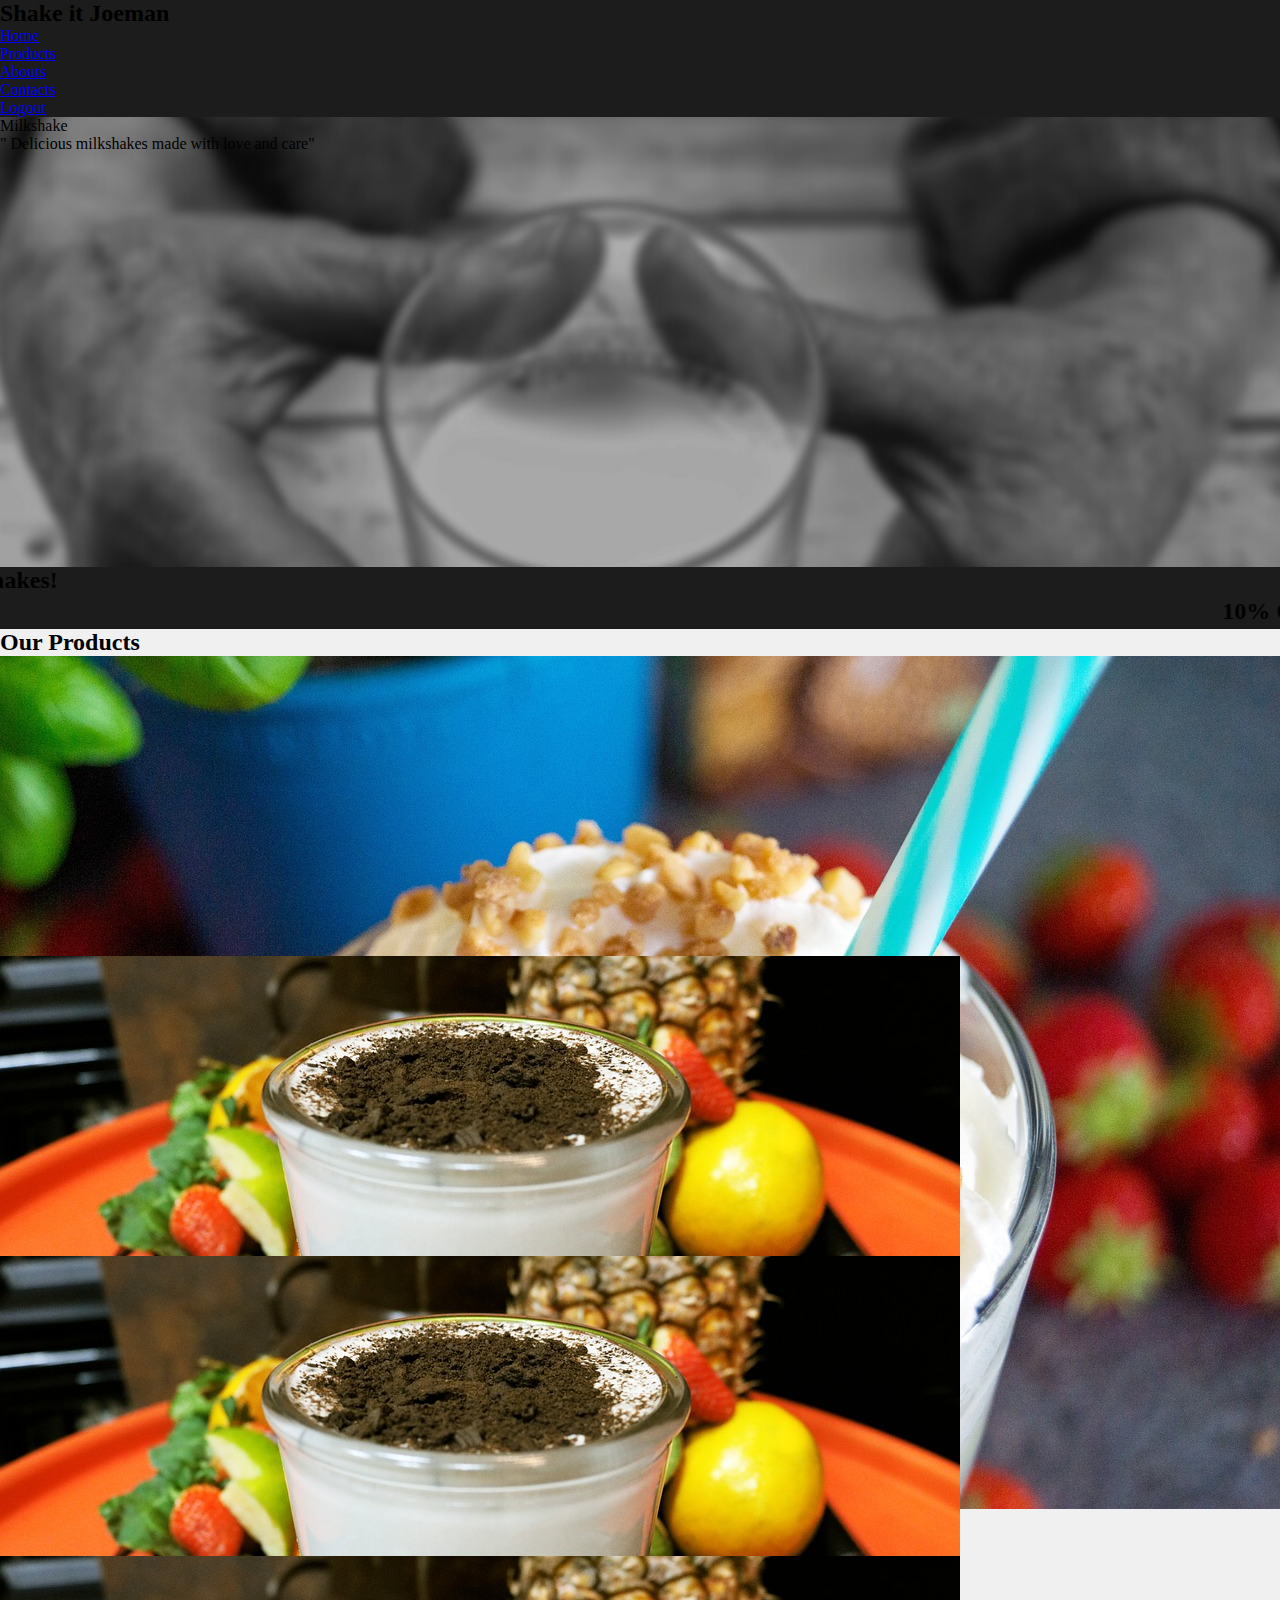
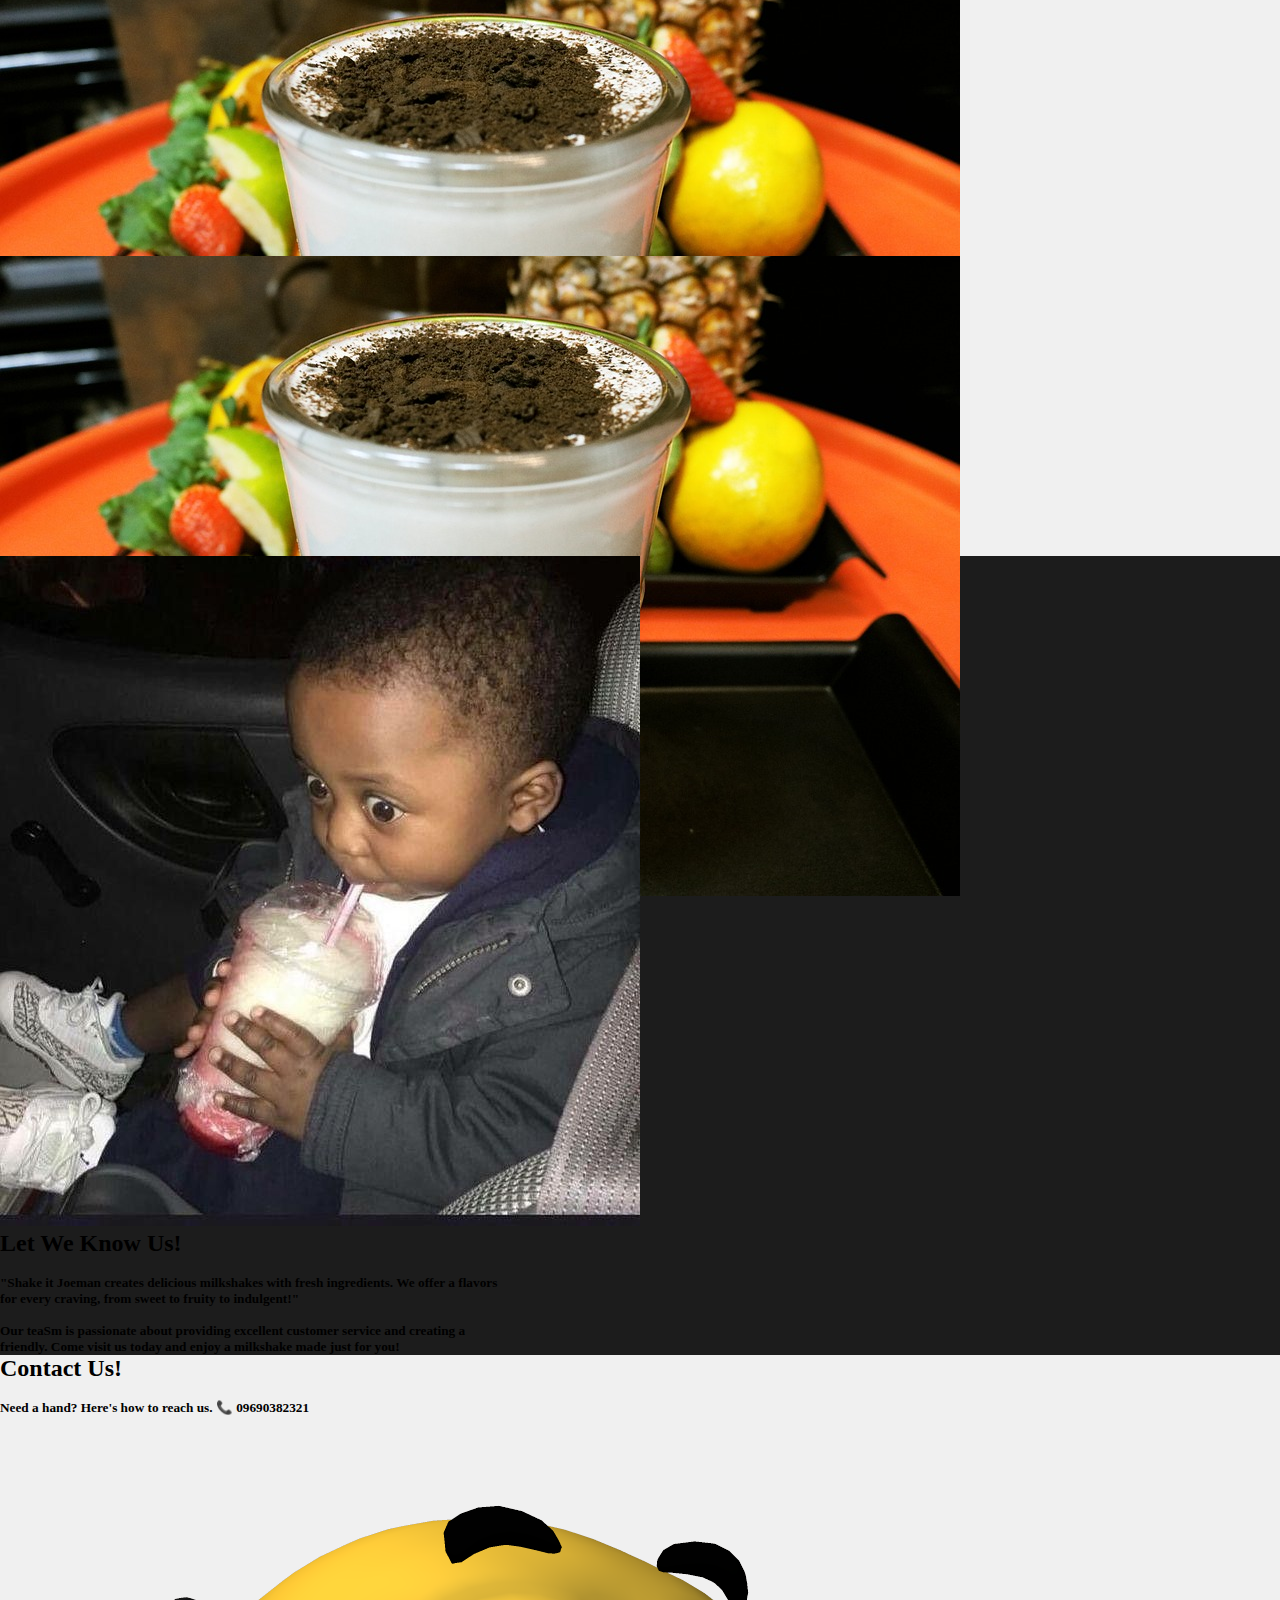
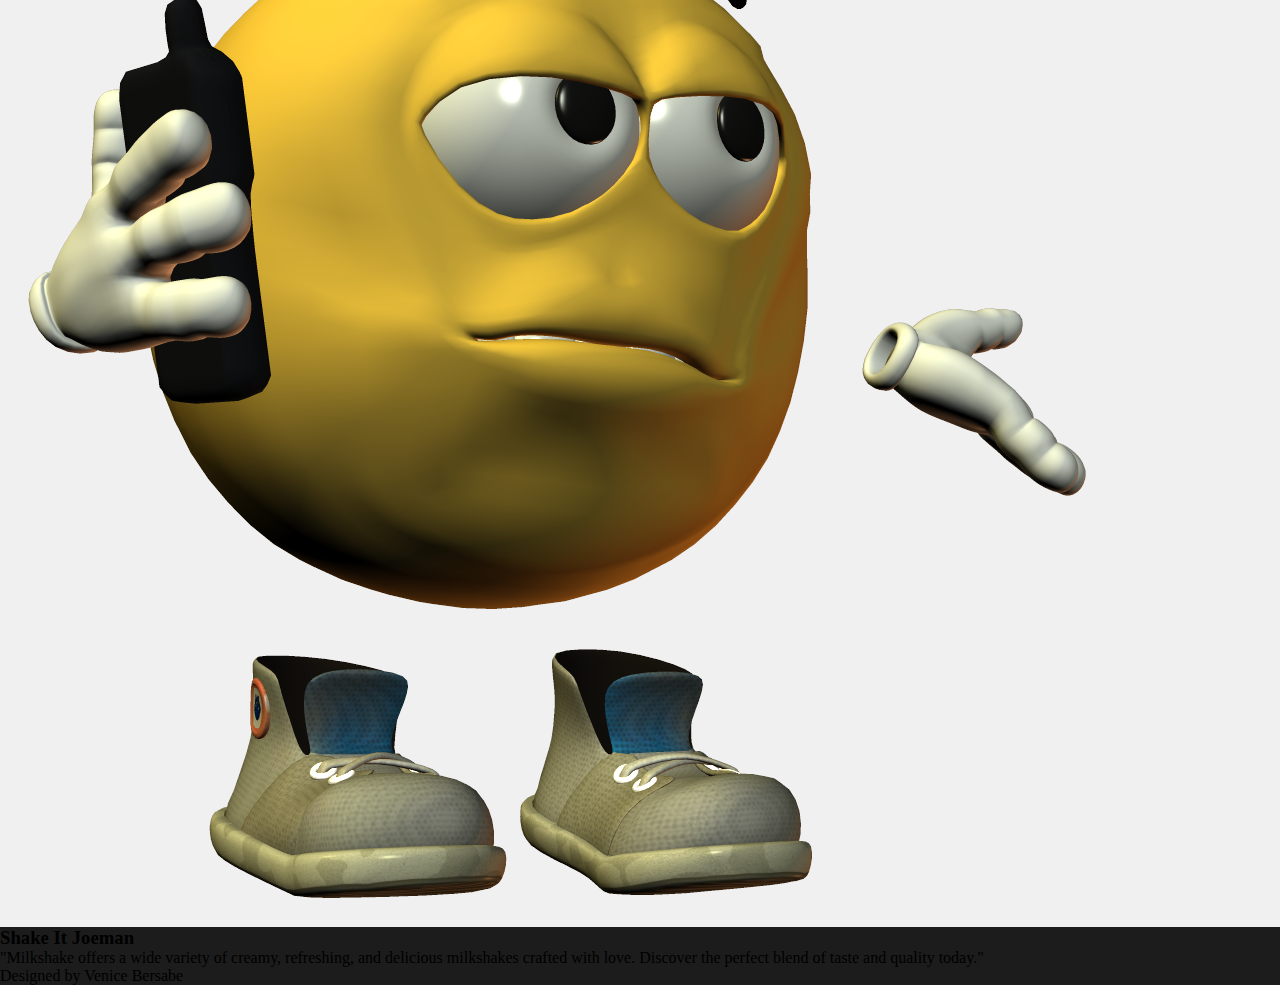
<file: html/index.html>
<!DOCTYPE html>
<html lang="en">
<head>
    <meta charset="UTF-8">
    <meta name="viewport" content="width=device-width, initial-scale=1.0">
    <title>Product Advertisement</title>
    <link rel="stylesheet" href="../css/style.css">
    <link href="https://cdn.jsdelivr.net/npm/bootstrap@5.0.2/dist/css/bootstrap.min.css" rel="stylesheet" integrity="sha384-EVSTQN3/azprG1Anm3QDgpJLIm9Nao0Yz1ztcQTwFspd3yD65VohhpuuCOmLASjC" crossorigin="anonymous">
    <style>
        .product-body .card {
            transition: transform 0.3s ease;
        }
        .product-body .card:hover {
            transform: scale(1.05);
        }
    </style>
</head>
<body>

    <nav class="navbar navbar-expand-sm d-flex justify-content-between px-5 py-3 align-items-center navbar-dark fixed-top" style="background-color: #1C1C1C;">
        <div class="navbar-brand">
            <h2>Shake it Joeman</h2>
        </div>
        <div class="navigation">
            <ul class="navbar-nav">
                <li class="nav-item">
                    <a href="#home" class="nav-link">Home</a>
                </li>
                <li class="nav-item">
                    <a href="#products" class="nav-link">Products</a>
                </li>
                <li class="nav-item">
                    <a href="#abouts" class="nav-link">Abouts</a>
                </li>
                <li class="nav-item">
                    <a href="#contacts" class="nav-link">Contacts</a>
                </li>
            </ul>
        </div>
        <div class="logout">
            <a href="login.html" class="btn btn-outline-light">Logout</a>
        </div>
    </nav>

    <main class="d-flex justify-content-center align-items-center flex-column" style="min-height: 50vh; background: url(../img/hero-bg.jpg) no-repeat center / cover fixed;" id="home">
        <div class="text-light display-2">Milkshake</div>
        <p class="text-light">" Delicious milkshakes made with love and care"</p>
    </main>

    <section class="container-fluid discount d-flex products p-3" style="background-color: #1C1C1C;">
        <div class="box text-light" style="flex: 1;">
            <marquee behavior="" direction="right">
                <h2>Buy 2 Get 1 Free
                    Enjoy a Buy 2 Get 1 offer on all milkshakes!
                </h2>
            </marquee>
            <marquee behavior="" direction="left">
                <h2>10% Off on Your Next Order
                    Enjoy.
                </h2>
            </marquee>
        </div>
       
    </section>

    <section class="container-fluid products p-5" id="products" style="background-color: #f0f0f0;">
        <div class="products-title">
            <h2>Our Products</h2>
        </div>
        <div class="product-body d-flex justify-content-center align-items-center flex-wrap" style="gap: 1rem;">
            <div class="card shadow" style="width: 400px; height: 300px;">
                <div class="card-body">
                    <img src="../img/milkshake.jpg" class="img-fluid" alt="">
                    <h5 class="text-center">Diwata Milkshake</h2>
                </div>
            </div>
            <div class="card shadow" style="width: 400px; height: 300px;">
                <div class="card-body">
                    <img src="../img/chocolate-2349916_960_720.jpg" class="img-fluid" alt="">
                    <h5 class="text-center">Chocolate Milkshake</h2>
                </div>
            </div>
            <div class="card shadow" style="width: 400px; height: 300px;">
                <div class="card-body">
                    <img src="../img/chocolate-2349916_960_720.jpg" class="img-fluid" alt="">
                    <h5 class="text-center">Oreo Overload</h2>
                </div>
            </div>
            <div class="card shadow" style="width: 400px; height: 300px;">
                <div class="card-body">
                    <img src="../img/chocolate-2349916_960_720.jpg" class="img-fluid" alt="">
                    <h5 class="text-center">Coffee Crumble</h2>
                </div>
            </div>
            <div class="card shadow" style="width: 400px; height: 300px;">
                <div class="card-body">
                    <img src="../img/chocolate-2349916_960_720.jpg" class="img-fluid" alt="">
                    <h5 class="text-center">Caramel</h2>
                </div>
            </div>
        </div>
    </section>

   

    <section class="container-fluid about p-5 text-light" id="abouts" style="background-color: #1C1C1C;">


        <div class="container-fluid d-flex justify-content-center align-items-center flex-wrap p-5" style="gap: 1rem;">
            <div class="box" style="width: 500px;">
                <img src="../img/drinking.jpg" class="img-fluid" alt="">
            </div>
            <div class="box fw-bold" style="width: 500px;">
                <h2 class="text-center">Let We Know Us!</h2> <br>
                <h5>"Shake it Joeman creates delicious milkshakes with fresh ingredients. We offer a flavors for every craving, from sweet to fruity to indulgent!"
                    <br><br>
                    Our teaSm is passionate about providing excellent customer service and creating a friendly. Come visit us today and enjoy a milkshake made just for you!</h5>
            </div>
        </div>
    </section>


    <section class="container-fluid ccntact p-5" id="contacts" style="background-color: #f0f0f0;">
        <div class="container-fluid d-flex justify-content-center align-items-center flex-wrap p-5" style="gap: 1rem;">
           
            <div class="box fw-bold" style="width: 500px;">
                <h2 class="text-center">Contact Us!</h2> <br>
                <h5>
                    Need a hand?
                    Here's how to reach us.

                    📞 09690382321
                </h5>
            </div>
            <div class="box" style="width: 500px;">
                <img src="../img/13bdebb152e1402510c09d4ec3be5282.png" class="img-fluid" alt="">
            </div>
        </div>
    </section>

    <footer class="text-light p-5 d-flex justify-content-center align-items-center flex-column" style="background-color: #1C1C1C;">
        <h3>Shake It Joeman</h3>
        <p>"Milkshake offers a wide variety of creamy, refreshing, and delicious milkshakes crafted with love. Discover the perfect blend of taste and quality today."</p>
        <p>Designed by Venice Bersabe</p>
    </footer>









    

    <script src="https://cdn.jsdelivr.net/npm/bootstrap@5.0.2/dist/js/bootstrap.bundle.min.js" integrity="sha384-MrcW6ZMFYlzcLA8Nl+NtUVF0sA7MsXsP1UyJoMp4YLEuNSfAP+JcXn/tWtIaxVXM" crossorigin="anonymous"></script>
</body>
</html>
</file>
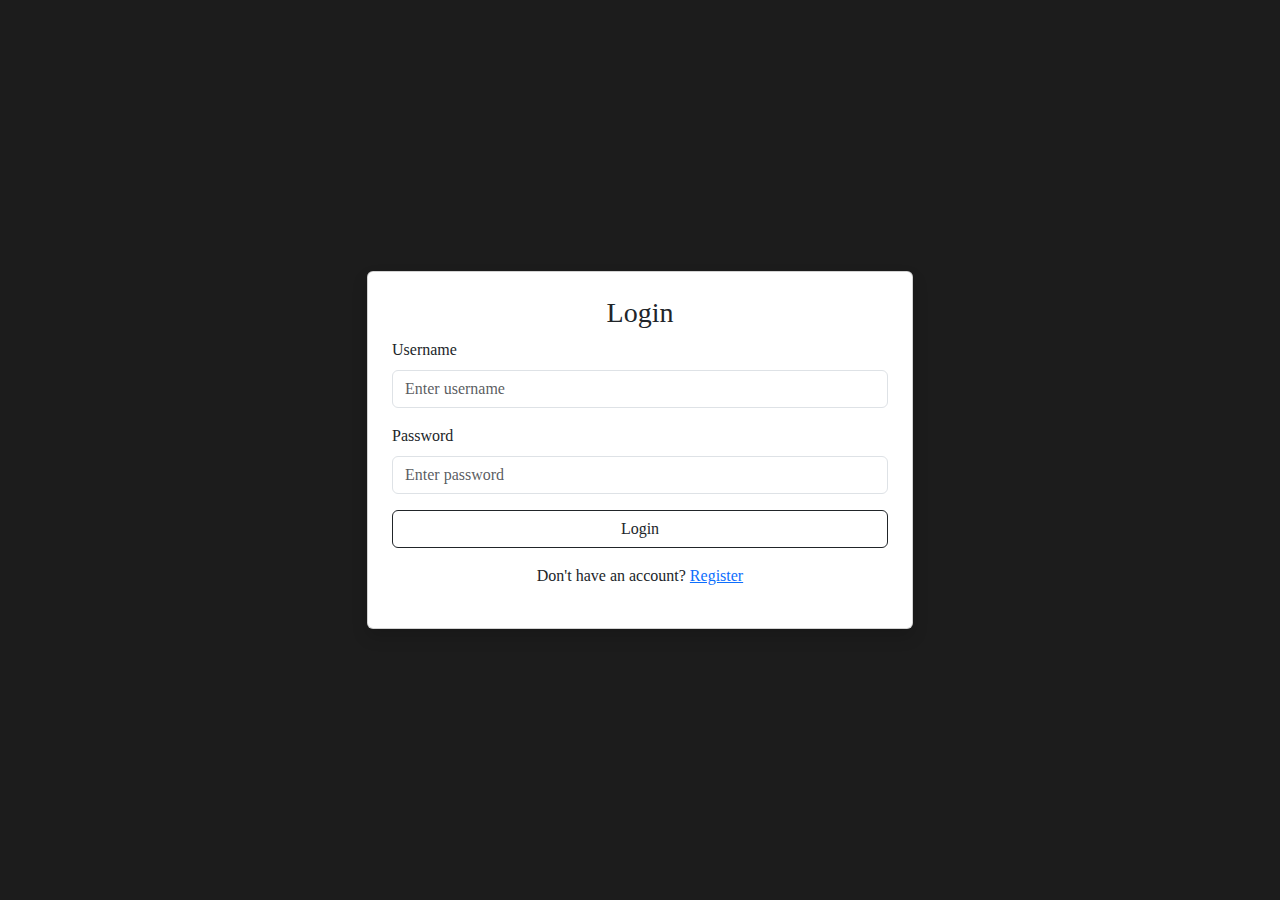
<file: html/login.html>
<!DOCTYPE html>
<html lang="en">

<head>
    <meta charset="UTF-8">
    <meta name="viewport" content="width=device-width, initial-scale=1.0">
    <title>Login</title>
    <link rel="stylesheet" href="../css/style.css">
    <link href="https://cdn.jsdelivr.net/npm/bootstrap@5.3.0/dist/css/bootstrap.min.css" rel="stylesheet">
</head>

<body>
    <main class="vh-100 d-flex justify-content-center align-items-center" style="background-color: #1c1c1c;">
        <div class="container">
            <div class="row">
                <div class="col-md-6 offset-md-3">
                    <div class="card shadow p-4">
                        <h3 class="text-center">Login</h3>
                        <div class="mb-3">
                            <label for="loginUsername" class="form-label">Username</label>
                            <input type="text" class="form-control" id="loginUsername" placeholder="Enter username">
                        </div>
                        <div class="mb-3">
                            <label for="loginPassword" class="form-label">Password</label>
                            <input type="password" class="form-control" id="loginPassword" placeholder="Enter password">
                        </div>
                        <button class="btn btn-outline-dark w-100" onclick="loginUser()">Login</button>
                        <p class="text-center mt-3">Don't have an account? <a href="register.html">Register</a></p>
                    </div>
                </div>
            </div>
        </div>
    </main>

    <script>
        function loginUser() {
            const username = document.getElementById('loginUsername').value;
            const password = document.getElementById('loginPassword').value;

            const users = JSON.parse(localStorage.getItem('users')) || [];

            const user = users.find(user => user.username === username && user.password === password);

            if (user) {
                alert(`Welcome, ${username}!`);
                window.location.href = 'index.html';
            } else {
                alert('Invalid username or password');
            }
        }
    </script>
</body>

</html>
</file>
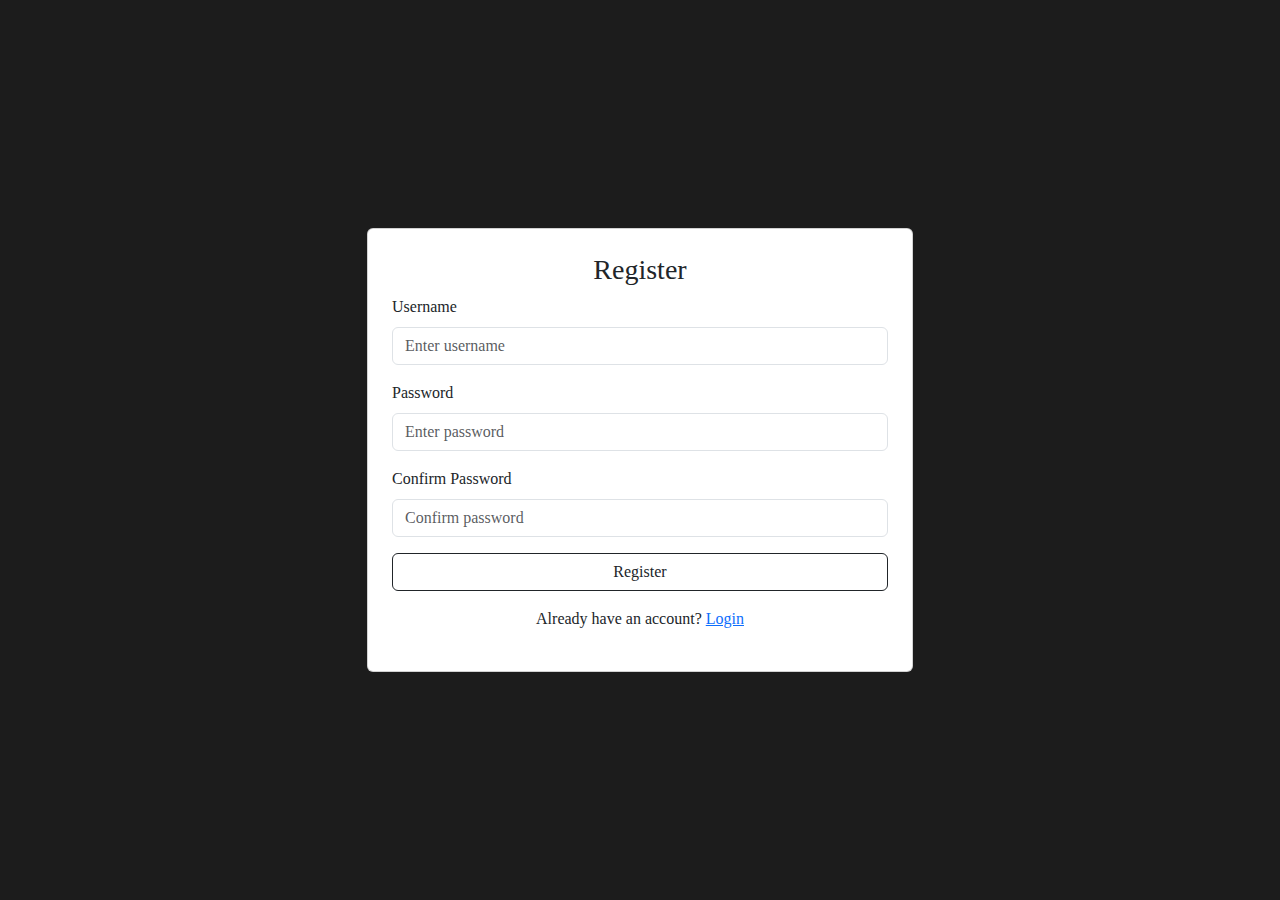
<file: html/register.html>
<!DOCTYPE html>
<html lang="en">

<head>
    <meta charset="UTF-8">
    <meta name="viewport" content="width=device-width, initial-scale=1.0">
    <title>Register</title>
    <link rel="stylesheet" href="../css/style.css">
    <link href="https://cdn.jsdelivr.net/npm/bootstrap@5.3.0/dist/css/bootstrap.min.css" rel="stylesheet">
</head>

<body>
    <main class="vh-100 d-flex justify-content-center align-items-center" style="background-color: #1c1c1c;">
        <div class="container">
            <div class="row">
                <div class="col-md-6 offset-md-3">
                    <div class="card p-4">
                        <h3 class="text-center">Register</h3>
                        <div class="mb-3">
                            <label for="registerUsername" class="form-label">Username</label>
                            <input type="text" class="form-control" id="registerUsername" placeholder="Enter username">
                        </div>
                        <div class="mb-3">
                            <label for="registerPassword" class="form-label">Password</label>
                            <input type="password" class="form-control" id="registerPassword" placeholder="Enter password">
                        </div>
                        <div class="mb-3">
                            <label for="registerConfirmPassword" class="form-label">Confirm Password</label>
                            <input type="password" class="form-control" id="registerConfirmPassword" placeholder="Confirm password">
                        </div>
                        <button class="btn btn-outline-dark w-100" onclick="registerUser()">Register</button>
                        <p class="text-center mt-3">Already have an account? <a href="login.html">Login</a></p>
                    </div>
                </div>
            </div>
        </div>
    </main>

    <script>
        function registerUser() {
            const username = document.getElementById('registerUsername').value;
            const password = document.getElementById('registerPassword').value;
            const confirmPassword = document.getElementById('registerConfirmPassword').value;

            if (!username || !password) {
                alert('Please fill in all fields');
                return;
            }

            if (password !== confirmPassword) {
                alert('Passwords do not match');
                return;
            }

            const users = JSON.parse(localStorage.getItem('users')) || [];

            if (users.some(user => user.username === username)) {
                alert('Username already exists');
                return;
            }

            users.push({ username, password });
            localStorage.setItem('users', JSON.stringify(users));
            alert('Registration successful! You can now log in.');
            window.location.href = "login.html";
        }
    </script>
</body>

</html>
</file>
<file: css/style.css>
* {
    margin: 0%;
    padding: 0%;
    box-sizing: border-box;
    font-family: 'BonVivantSerifBold', serif;
}
</file>
